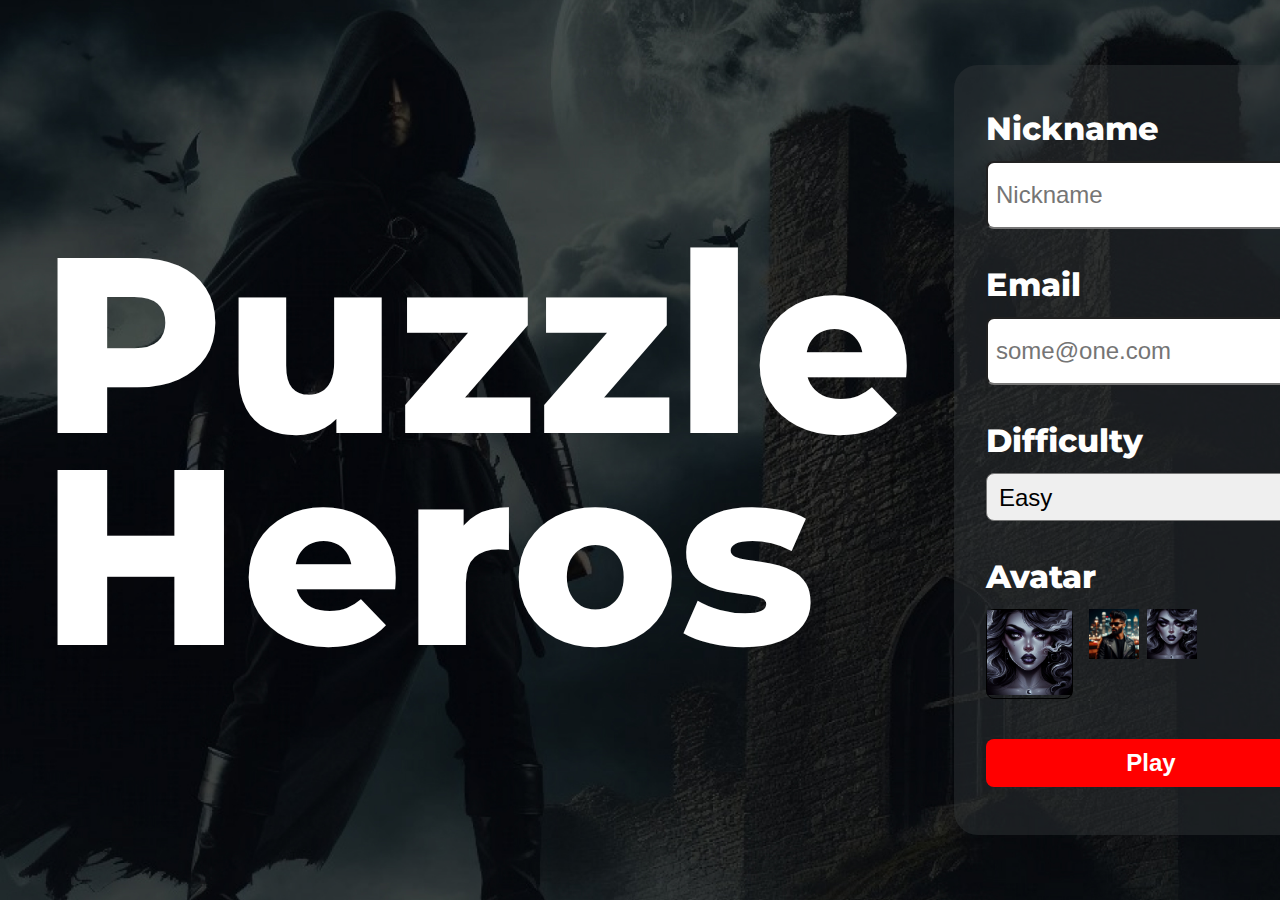
<file: index.html>
<!DOCTYPE html>
<html lang="en">
<head>
    <meta charset="UTF-8">
    <meta name="viewport" content="width=device-width, initial-scale=1.0">
    <title>Puzzle Heroes</title>
    <!-- inport font from google fonts -->
    <link rel="preconnect" href="https://fonts.googleapis.com">
    <link rel="preconnect" href="https://fonts.gstatic.com" crossorigin>
    <link href="https://fonts.googleapis.com/css2?family=Montserrat:ital,wght@0,100..900;1,100..900&display=swap" rel="stylesheet">
    <!-- css styles -->
    <link rel="stylesheet" href="css/reset.css">
    <link rel="stylesheet" href="css/style.css">
</head>
<body>
    <!-- welcome and game menu -->
    <div class="main">
        <div class="title">
            <h1>puzzle heros</h1>
        </div>
        <div class="form-container">
            <form action="game.html" id="form">
                <div class="form-gruop">
                    <label for="nick">Nickname</label>
                    <input type="text" name="nick" id="nick" placeholder="Nickname" required>
                    <p class="form-error" id="nick-error">Nickname is required</p>
                </div> 
                <div class="form-gruop">
                    <label for="email">Email</label>
                    <input type="text" name="email" id="email" placeholder="some@one.com" required>
                    <p class="form-error" id="email-error">Email is required</p>
                </div>
                <div class="form-gruop">
                    <label for="level">Difficulty</label>
                    <select name="level" id="level" required>
                        <option value="4">Easy</option>
                        <option value="7">Normal</option>
                        <option value="11">Hard</option>
                    </select>
                    <p class="form-error difficulty" id="difficulty-error">Please select a difficulty</p>
                </div>  
                
                <div class="form-group">
                    <h2 class="avatar-text">Avatar</h2>
                    <div class="avatar-container">
                        <div class="selected-avatar">
                            <div id="avatar">
                                <img src="img/avatars/1.png" alt="avatar image" id="avatarImage" width="85">
                            </div>
                        </div>
                        <div id="avatargrid" class="avatargrid">
                            <div class="avatarItem"><img src="img/avatars/2.png" alt="avatar image" draggable="true" class="avatar-img"></div>
                            <div class="avatarItem"><img src="img/avatars/1.png" alt="avatar image" draggable="true" class="avatar-img"></div>
                        </div>
                    </div>
                </div>

                <div class="form-gruop">
                    <input type="submit" value="Play" id="play_game">
                </div> 
            </form>
        </div>
    </div>

    <script src="js/get_user_data.js"></script>
    </script>
</body>
</html>
</file>
<file: css/style.css>
body{
    font-family: "Montserrat",  sans-serif;
    background-image: url('../img/bg/bg.png');
    background-repeat: no-repeat;
    background-size: cover;
}

/* estyle for main */

.main{
    display: flex;
    width: 100vw;
    height: 100vh;
    padding: 40px;
}

/* end style for main */

/* title styles */

.main .title{
    display: flex;
    flex: 1;
    align-items: center;
}

.title h1{
    color: #fff;
    font-size: 250px;
    font-weight: 800;
    line-height: 85%;
    letter-spacing: 0%;
    text-transform: capitalize;
}

/* end title styles */

/* sytles for form */

.main .form-container{
    display: flex;
    flex: 1;
    padding: 40px;
    align-items: center;
    justify-content: center;
}

.form-container form{
    display: flex;
    flex-direction: column;
    background-color: rgba(50, 56, 57, 0.45);
    width: 100%;
    gap: 40px;
    padding: 48px 32px;
    border-radius: 24px;
}

form .form-gruop{
    display: flex;
    flex-direction: column;
    gap: 16px;
}

.form-gruop label, h2{
    color: #fff;
    font-weight: 800;
    font-size: 32px;

}
.avatar-text{
    margin-bottom: 16px;
}

.form-gruop input, select{
    height: 48px;
    border-radius: 8px;
    padding: 8px;
    font-size: 24px;
}

.form-container input[type=submit]{
    background-color: #FF0000;
    color: #fff;
    font-weight: 600;
    border: none;
    cursor: pointer;
}

.form-gruop p{
    color: red;
    display: none;
}

/*  avatars */
form .avatar-container{
    width: 100%;
    display: flex;
    gap: 16px;
    flex-wrap: nowrap;
}  

.avatar-container .avatargrid{
    display: flex;
    justify-content: space-between;
    gap: 8px;
    flex-wrap: wrap;
}

.avatar-container .avatarItem{
    display: flex;
    justify-content: center;
    align-items: center;
    width: 50px;
    height: 50px;
    border: 1px solid black;
    border-radius: 8px;
}

.avatargrid .avatar-img{
    width: 50px;
    cursor: pointer;
}

.avatar-container .selected-avatar{
    display: flex;
    align-items: center;
    border: 1px solid black;
    border-radius: 8px;

}


/* end styles for form */
</file>
